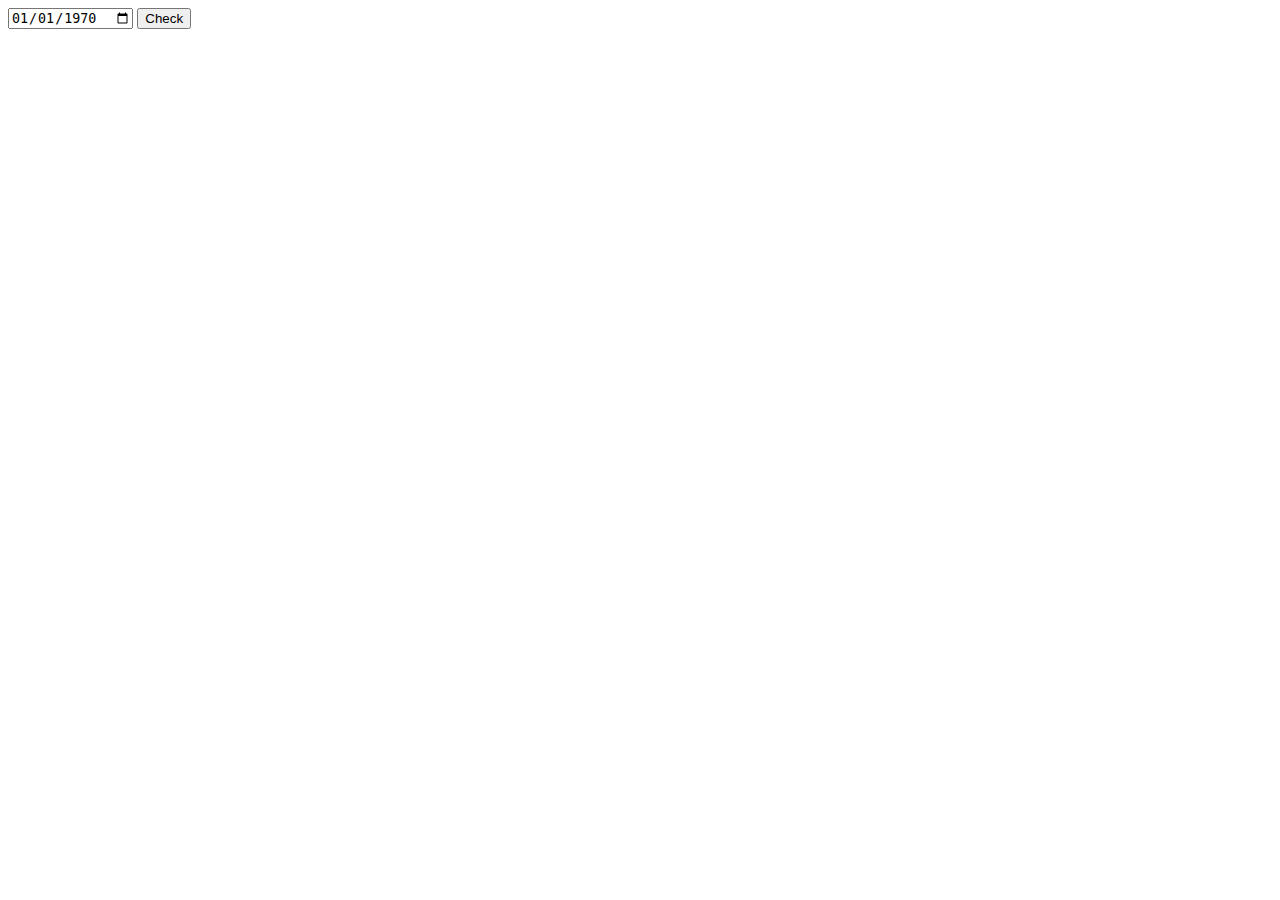
<file: ex2/index.html>
<html lang="en">
<head>
    <meta charset="UTF-8">
    <meta http-equiv="X-UA-Compatible" content="IE=edge">
    <meta name="viewport" content="width=device-width, initial-scale=1.0">
    <title>Document</title>
    <script defer src="script.js"></script>

</head>
<body>


    <input type="date" id="start" name="trip-start"
       value="1970-01-01"
       min="1970-01-01" max="">

       <button id="check" type="button">Check</button>
    
</body>
</html>
</file>
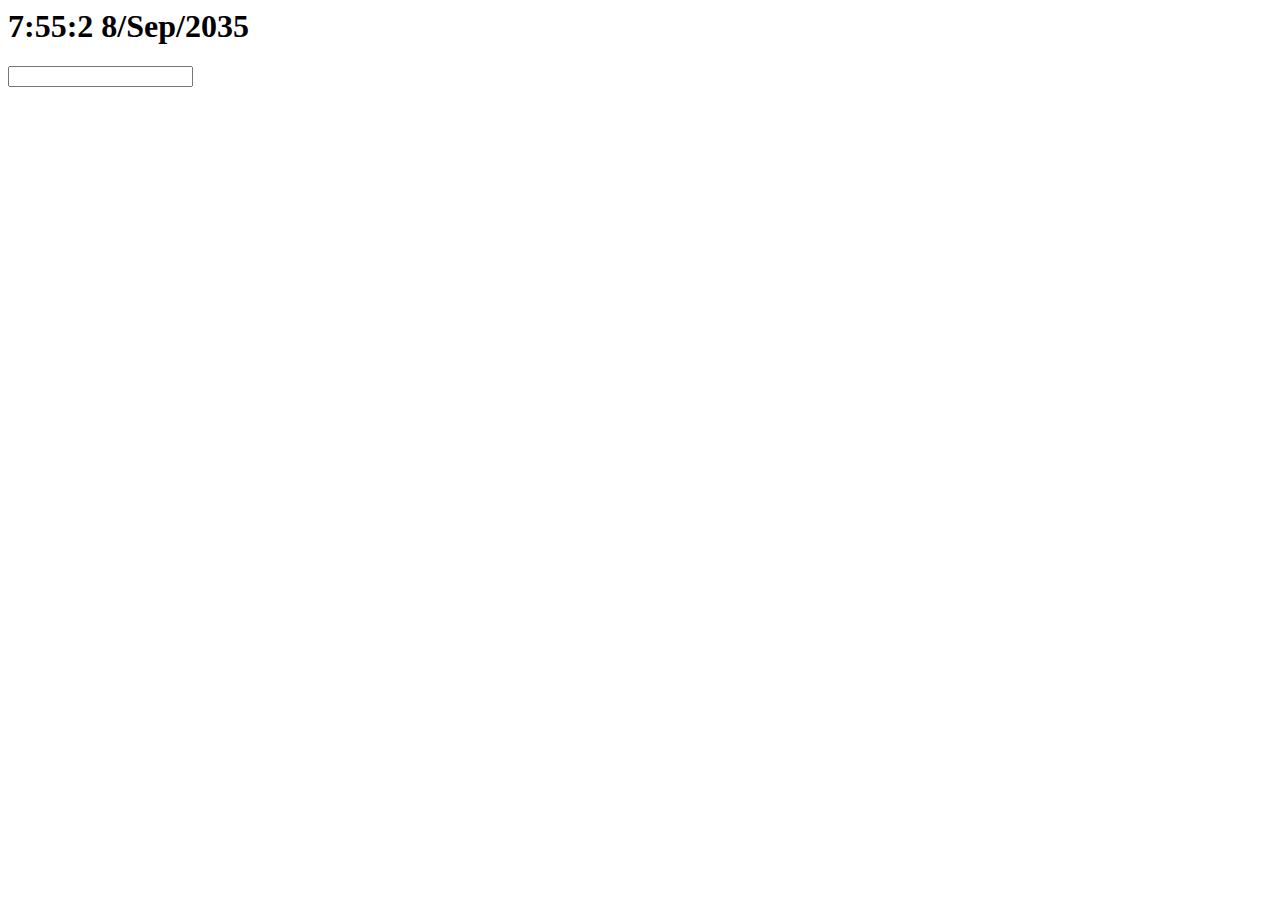
<file: ex3/index.html>
<html lang="en">
<head>
    <meta charset="UTF-8">
    <meta http-equiv="X-UA-Compatible" content="IE=edge">
    <meta name="viewport" content="width=device-width, initial-scale=1.0">
    <title>Document</title>
</head>
<body>
    <h1 id="ex1"></h1>
    <input type="number" id="start" name="start">

    <div id="rep"></div>

</body>
<script defer src="/ex3/script.js"></script>
</html>
</file>
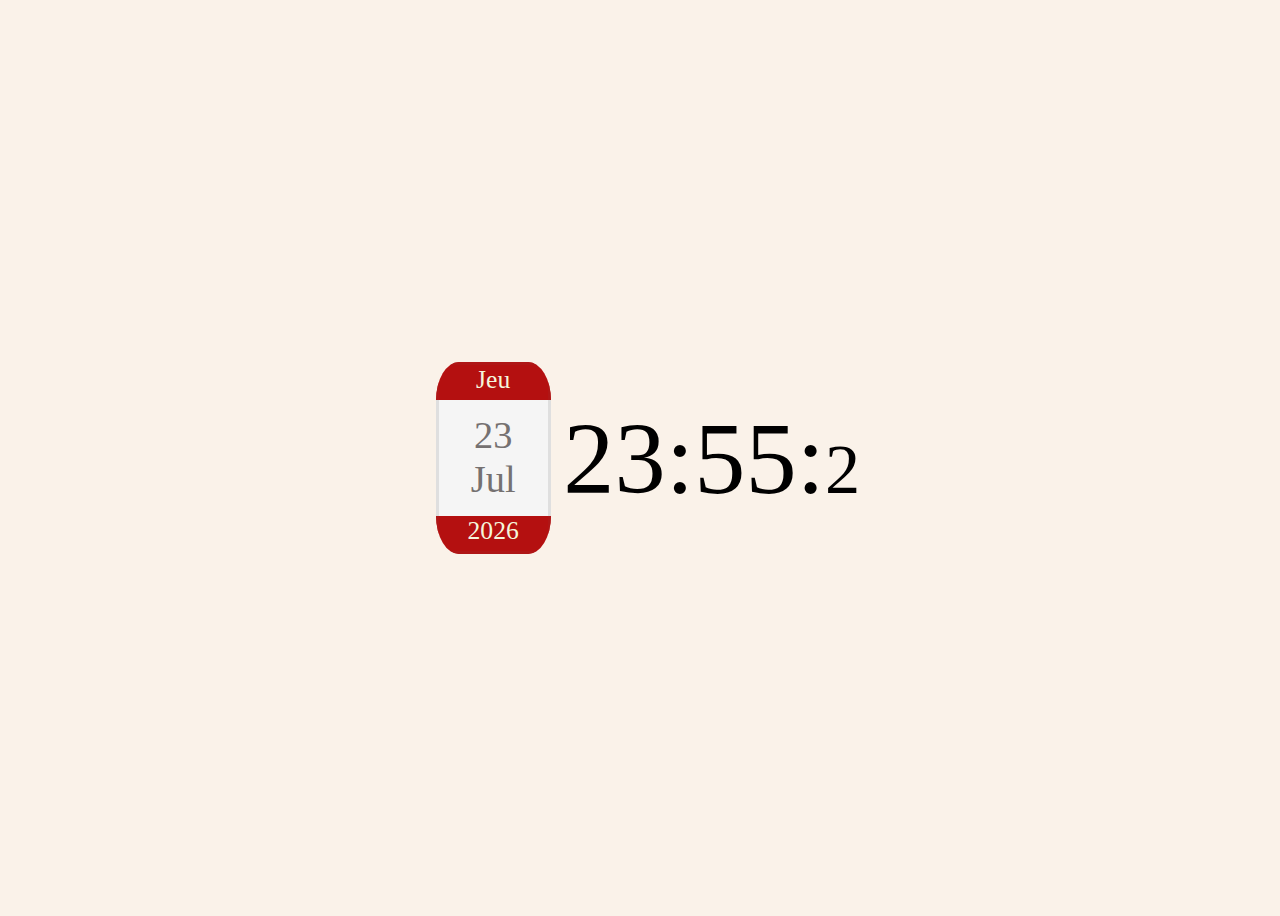
<file: exbonus/index.html>
<!DOCTYPE html>
<html lang="en">
<head>
    <meta charset="UTF-8">
    <meta http-equiv="X-UA-Compatible" content="IE=edge">
    <meta name="viewport" content="width=device-width, initial-scale=1.0">
    <title>Document</title>
    <link rel="stylesheet" href="/css/style.css">

</head>
<body>

    <div id="parent">
        <div id="agenda">
            <div id="semaine"></div>
            <div id="date"></div>
            <div id="année"></div>
        </div>

        <div id="time"><span id="heure_minute"></span><span id="seconde"></span></div>
    </div>
    
</body>
<script defer src="/exbonus/script.js"></script>
</html>
</file>
<file: css/style.css>
@charset "UTF-8";
body {
  background-color: rgba(248, 238, 226, 0.751);
}

#parent {
  height: 100vh;
  width: 100vw;
  display: flex;
  justify-content: center;
  align-items: center;
}

#agenda {
  display: grid;
  grid-template-columns: 1fr;
  grid-template-rows: 20% 1fr 20%;
  text-align: center;
  border-radius: 20%;
  overflow: hidden;
}

#semaine {
  grid-area: 1/1/2/2;
  background-color: rgb(180, 16, 16);
  color: beige;
  border: 3px solid;
  border-bottom: hidden;
  border-color: rgba(174, 23, 23, 0.863);
  font-size: 2vw;
}

#date {
  grid-area: 2/1/3/2;
  font-size: 3vw;
  background-color: whitesmoke;
  color: rgb(117, 113, 113);
  border: rgba(128, 128, 128, 0.188) solid 3px;
  border-top: hidden;
  border-bottom: hidden;
  padding-top: 1vw;
  padding-left: 2.5vw;
  padding-right: 2.5vw;
}

#année {
  grid-area: 3/1/4/2;
  color: beige;
  font-size: 2vw;
  background-color: rgb(180, 16, 16);
  border: 3px solid;
  border-color: rgba(174, 23, 23, 0.863);
  border-top: hidden;
  padding-bottom: 2vw;
}

#heure_minute {
  font-size: 8vw;
  font: 500;
  padding-left: 1vw;
}

#seconde {
  font: 500;
  font-size: 5.5vw;
}/*# sourceMappingURL=style.css.map */
</file>
